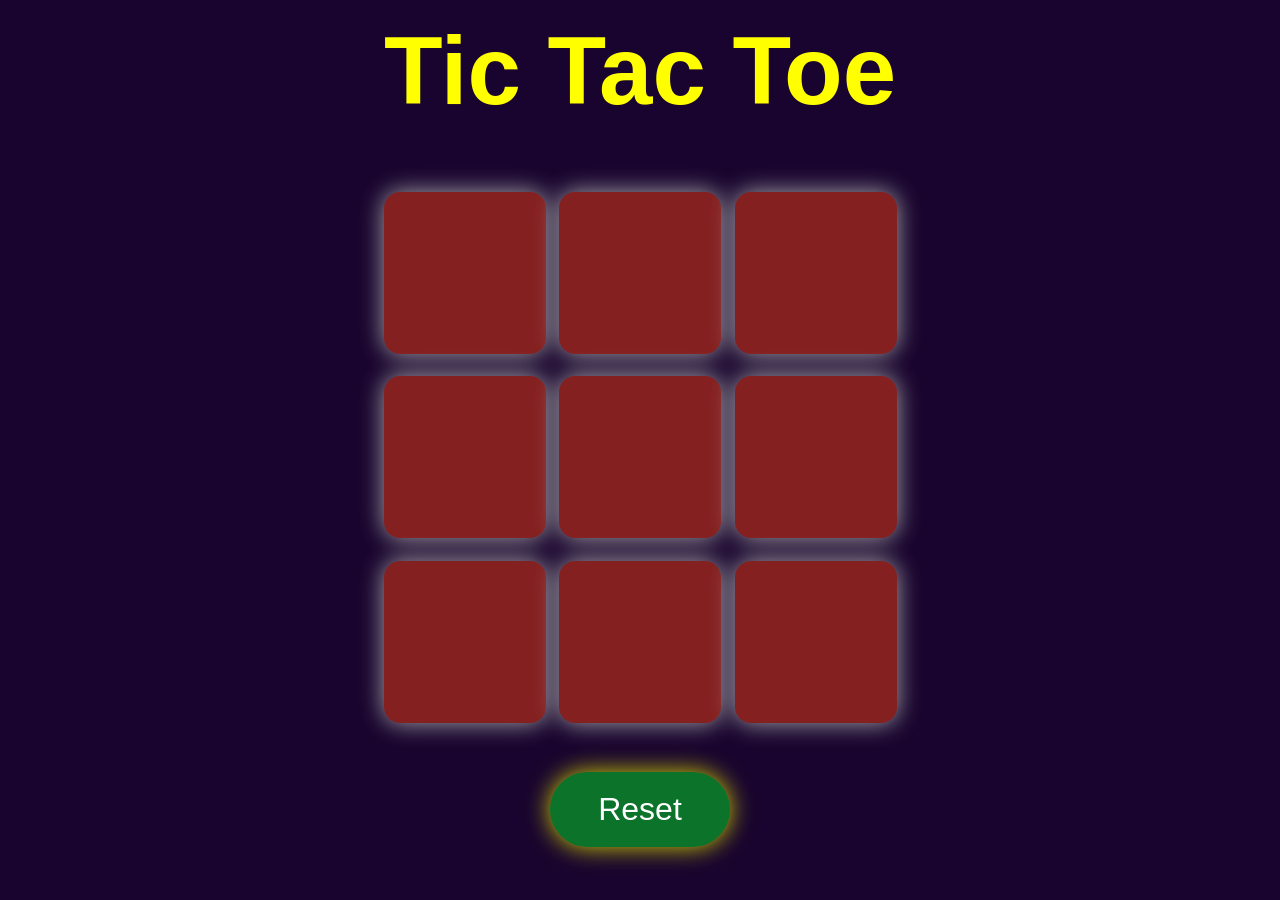
<file: tic_tac_toe.html>
<!DOCTYPE html>
<html lang="en">

<head>
    <meta charset="UTF-8" />
    <meta name="viewport" content="width=device-width, initial-scale=1" />
    <title>Tic Tac Toe</title>
    <link rel="stylesheet" href="style.css" />
</head>

<body>

    <div class="msg-container hide">
        <p id="msg">Winner</p>
        <button id="new_game">New Game</button>
    </div>

    <main class="tic_tac_toe">
        <h1>Tic Tac Toe</h1>

        <div class="container">
            <div class="buttons_container">
                <button class="gamebox"></button>
                <button class="gamebox"></button>
                <button class="gamebox"></button>
                <button class="gamebox"></button>
                <button class="gamebox"></button>
                <button class="gamebox"></button>
                <button class="gamebox"></button>
                <button class="gamebox"></button>
                <button class="gamebox"></button>
            </div>
        </div>

        <button id="reset">Reset</button>
    </main>

    <script src="script.js"></script>
</body>

</html>
</file>
<file: style.css>
* {
    margin: 0;
    padding: 0;
    box-sizing: border-box;
}

body {
    font-family: Arial, sans-serif;
    color: white;
    font-size: 1.5rem;
    background-color: rgb(24, 4, 46);
}

section {
    height: 100vh;
    padding-top: 5rem;
    display: flex;
    align-items: center;
    justify-content: center;
    font-size: 2rem;

}

/* navbar logic */
.nav-bar {
    width: 100%;
    height: 100px;
    background-color: rgb(35, 4, 63);
    display: flex;
    justify-content: space-around;
    align-items: center;
    padding: 1rem 2rem;
    position: fixed;
    top: 0;
    z-index: 1000;
    height: 7rem;
    background-color: rgb(35, 4, 63);
    position: fixed;
    width: 100%;
    z-index: 3;
}

.nav-links {
    list-style: none;
    display: flex;
    gap: 2rem;
}

.nav-links li {
    position: relative;
}

.nav-link {
    color: white;
    text-decoration: none;
    font-size: 1.2rem;
    padding: 0.5rem 0;
    transition: color 0.3s ease;
}

.nav-links li a {
    margin: 0 6rem;
}

.nav-link:hover,
.nav-link.active {
    color: #b568ff;
    font-weight: bold;
    border-bottom: 2px solid #b568ff;
}

.hamburger {
    font-size: 2rem;
    color: white;
    cursor: pointer;
    display: none;
}

hr {
    width: 100%
}

/* Home Page */
.home-page .main {
    display: flex;
    justify-content: space-around;
    flex-wrap: wrap;
    padding: 4rem 2rem;
    margin-left: 10vw;
}

.main-info {
    font-size: 3rem;
    flex: 1 1 300px;
    margin: auto 1rem;
    line-height: 1.4;
    min-width: 280px;
    margin-right: 5rem;


}

.logo {
    background-image: url('homeimg.jpg');
    background-size: cover;
    margin-right: 4rem;
    height: 50vh;
    width: 50vh;
    flex: 1 1 300px;
    margin: auto 1rem;
    margin-right: 7rem;
}

/* Game Section */
#game {
    padding: 4rem 2rem;
}

.game-play {
    display: flex;
    justify-content: space-around;
    flex-wrap: wrap;
    gap: 2rem;
}

.game-info {
    font-size: 3rem;
    flex: 1 1 300px;
    margin: auto 1rem;
    min-width: 280px;
    margin-left: 10vw;
}

span {
    color: violet;
    font-size: 2rem;
}

.game-logo {
    flex: 1 1 300px;
    margin: auto 1rem;
    text-align: center;
}

.buttons {
    display: flex;
    flex-wrap: wrap;
    justify-content: center;
    gap: 1rem;
    max-width: 280px;
    margin: 0 auto;
}

.box {
    height: 60px;
    width: 60px;
    border-radius: 8px;
    border: none;
    box-shadow: 0 0 10px rgba(172, 170, 170, 0.7);
    font-size: 2.5rem;
    background-color: red;
    color: yellow;
    cursor: pointer;
}

#start {
    margin-top: 1.5rem;
    padding: 0.8rem 2rem;
    font-size: 1.2rem;
    border-radius: 1.5rem;
    background-color: rgb(117, 184, 17);
    box-shadow: 0 0 1.2rem yellow;
    border: none;
    cursor: pointer;
    transition: background-color 0.3s ease;
}

#start:hover {
    background-color: rgb(94, 148, 13);
}

@keyframes rotateZ360 {
    0% {
        transform: rotateZ(0deg);
    }

    100% {
        transform: rotateZ(360deg);
    }
}

.rotate {
    animation: rotateZ360 1s linear;
}

/* Chatbot Section */
#chatbot {
    display: flex;
    justify-content: center;
    align-items: flex-start;
    gap: 40px;
    padding: 40px 20px;

    margin: 0 auto;
}

/* Text Section */
.chatbot-container {
    width: 50%;
    font-size: 3rem;
    flex: 1 1 300px;
    margin: auto 1rem;
    min-width: 280px;
    margin-left: 10vw;

}

.chatbot-container h2 {
    font-size: 3rem;
    margin-bottom: 1rem;
}

.chatbot-container p {
    font-size: 2rem;
    color: rgb(176, 4, 176);
}

/* Chat Box Section */
.chat-container {
    width: 450px;
    min-width: 300px;
    max-width: 100%;
    display: flex;
    flex-direction: column;
    height: 75vh;
    background-color: #fefefe;
    border-radius: 2rem;
    box-shadow: 0 10px 30px rgba(0, 0, 0, 0.1);
    margin-top: 4rem;
    margin-right: 4rem;
}

.chat-header {
    background-color: #f9c2d1;
    height: 80px;
    display: flex;
    align-items: center;
    justify-content: center;
    border-bottom-left-radius: 40% 60%;
    border-bottom-right-radius: 40% 60%;
}

.chat-header h1 {
    font-size: 2.2rem;
    color: #7a1f5c;
}

.chat-box {
    flex: 1;
    overflow-y: auto;
    padding: 15px;
    background-color: #ece6f8;
    margin: 10px;
    border-radius: 10px;
}

.message {
    padding: 12px 15px;
    margin: 8px 0;
    border-radius: 12px;
    max-width: 80%;
    word-wrap: break-word;
}

.message.bot {
    background-color: #5215b4;
    color: #fff;
    border-radius: 0 12px 12px 12px;
    align-self: flex-start;
}

.message.user {
    background-color: #890ca2;
    color: #fff;
    border-radius: 12px 0 12px 12px;
    align-self: flex-end;
    display: flex;
    align-items: center;
}

.input-area {
    display: flex;
    align-items: center;
    padding: 15px;
    border-top: 1px solid #eee;
}

.input-area input {
    flex: 1;
    padding: 15px 20px;
    border: 1px solid #ddd;
    border-radius: 30px;
    font-size: 1rem;
}

.input-area button {
    background-color: #a259ff;
    border: none;
    color: white;
    width: 50px;
    height: 50px;
    margin-left: 10px;
    border-radius: 50%;
    cursor: pointer;
}

/* footer */
footer {
    background-color: #251831;
    color: white;
    text-align: center;
    padding: 20px;
    font-size: 1rem;
    width: 100%
}

/* tic_tac_toe */
h1 {
    color: yellow;
    font-size: 4em;
    padding: 1rem;
}

body {
    height: 70vh;
    color: white;
    text-align: center;
    transition: opacity 10s ease-in;
}



#msg {
    color: chocolate;
    font-size: 5vmin;
}

.msg-container {
    height: 100vmin;
    display: flex;
    justify-content: center;
    align-items: center;
    flex-direction: column;
    gap: 4rem;
}

.hide {
    display: none;
}

#new_game {
    padding: 1.2rem;
    border-radius: 2.5rem;
    font-size: 1.5rem;
    background: rgb(102, 16, 102);
    color: aliceblue;
    box-shadow: 0 0 1.5rem rgb(192, 24, 52);
}

.container {
    height: 70vh;
    display: flex;
    justify-content: center;
    align-items: center;
}

.buttons_container {
    height: 60vh;
    width: 60vh;
    display: flex;
    flex-wrap: wrap;
    justify-content: center;
    align-items: center;
    gap: 1.5vh;
}

.gamebox {
    height: 18vh;
    width: 18vh;
    border-radius: 1rem;
    border: none;
    box-shadow: 0 0 1.5rem rgb(172, 170, 170);
    font-size: 120px;
    background-color: rgb(133, 32, 32);
    color: rgb(255, 255, 26);

}

#reset {
    padding: 1.2rem 3rem;
    border-radius: 1.5rem;
    font-size: 2rem;
    border-radius: 40px;
    background-color: rgb(11, 115, 42);
    color: white;
    border: none;
    box-shadow: 0 0 1.5rem rgb(210, 210, 3);

}

/* Responsive */
@media (max-width: 768px) {
    @media (max-width: 991px) {
        .nav-links {
            position: absolute;
            top: 100%;
            left: 0;
            background-color: rgb(35, 4, 63);
            width: 100%;
            flex-direction: column;
            align-items: center;
            max-height: 0;
            overflow: hidden;
        }

        .nav-links.open {
            max-height: 300px;
        }

        .hamburger {
            display: block;
            position: fixed;
            top: 15px;
            left: 15px;
        }
    }

    .main-info,
    .logo,
    .game-info,
    .game-logo {
        flex: 1 1 100%;
        margin: 1rem 0;
        text-align: center;
    }


    .buttons {
        max-width: 40%;
    }

    @media (max-width: 596px) {
        .buttons {
            max-width: 40%;
            display: flex;
            text-align: center;
        }

        .box {
            height: 40px;
            width: 40px;
            font-size: 2rem;
        }

        #start {
            margin-top: 2rem;
            font-size: 1rem;
            padding: 10px;
            cursor: pointer;

        }
    }

    @media (max-width: 596px) {
        .buttons {
            max-width: 35%;
            display: flex;
            align-items: center;
        }

        .box {
            height: 30px;
            width: 30px;
            font-size: 1.5rem;
        }

        #start {
            margin-top: 2rem;
            font-size: 1rem;
            padding: 7px;
            cursor: pointer;

        }
    }

    /* media query for my chatbot section */
    @media (max-width: 1200px) {
        #chatbot {
            gap: 30px;
        }

        .chatbot-container {
            padding: 8rem 0;
            margin-right: 4rem;
        }

        .chat-container {
            width: 400px;
        }
    }


    @media (max-width: 991px) {
        #chatbot {
            flex-direction: column;
            align-items: center;
            padding: 30px 15px;
            display: flex;
            align-items: center;
        }

        .chatbot-container {
            width: 100%;
            padding: 0;
            margin: 0 0 20px 0;
            text-align: center;
        }

        .chat-container {
            width: 100%;
            max-width: 500px;

        }
    }

    @media (max-width: 576px) {
        .chat-header h1 {
            font-size: 1.8rem;
        }

        .chatbot-container h2 {
            font-size: 1.8rem;
        }

        .chatbot-container p {
            font-size: 1.2rem;
        }

        .input-area input {
            padding: 12px 15px;
            font-size: 0.9rem;
        }
    }
}
/* responsive design foy my tic_tac_toe game */
@media screen and (max-width: 1199px) {
    h1 {
        font-size: 3.6rem;
        padding: 3.5rem;
        margin-top: 10rem;
    }

    .container {
        height: 40vh;
    }

    .buttons_container {
        height: 30vh;
        width: 40vh;
    }

    .gamebox {
        height: 10vh;
        width: 10vh;
        font-size: 7rem;
        box-shadow: 0 0 1.2rem rgb(172, 170, 170);
    }

    .msg-container {
        height: 120vmin;
        margin-top: 6rem;
    }

    @media screen and (max-width: 991px) {
        h1 {
            font-size: 3.5rem;
            margin-top: 15rem;
        }

        .container {
            height: 40vh;
        }

        .buttons_container {
            height: 25vh;
            width: 30vh;
        }

        .gamebox {
            height: 8vh;
            width: 8vh;
            font-size: 5rem;
            box-shadow: 0 0 1.3rem rgb(172, 170, 170);
        }

        #reset {
            padding: 1.6rem;
            font-size: 2rem;
            border-radius: 4rem;
            margin-top: 2rem;
        }

        .msg-container {
            height: 125vmin;
            margin-top: 8rem;
        }
    }

    @media screen and (max-width: 768px) {
        h1 {
            font-size: 3rem;
            margin-top: 18rem;
        }

        .container {
            height: 21vh;
        }

        .buttons_container {
            height: 15vh;
            width: 25vh;
        }

        .gamebox {
            height: 6vh;
            width: 6vh;
            font-size: 3.5rem;
            box-shadow: 0 0 1.2rem rgb(172, 170, 170);
        }

        #reset {
            padding: 1.4rem;
            font-size: 1.5rem;
            border-radius: 3.5rem;
            margin-top: 10rem;
        }

        .msg-container {
            height: 130vmin;
            margin-top: 14rem;
        }
    }

    @media screen and (max-width: 576px) {
        h1 {
            font-size: 2.5rem;
            margin-top: 20rem;
        }

        .container {
            height: 18vh;
        }

        .buttons_container {
            height: 15vh;
            width: 18vh;
        }

        .gamebox {
            height: 5vh;
            width: 5vh;
            font-size: 2.5rem;
            box-shadow: 0 0 1.1rem rgb(172, 170, 170);
        }

        #reset {
            padding: 1.2rem;
            font-size: 1.2rem;
            border-radius: 3rem;
            margin-top: 8rem;
        }

        .msg-container {
            height: 170vmin;
            margin-top: 16rem;
        }
    }
}
</file>
